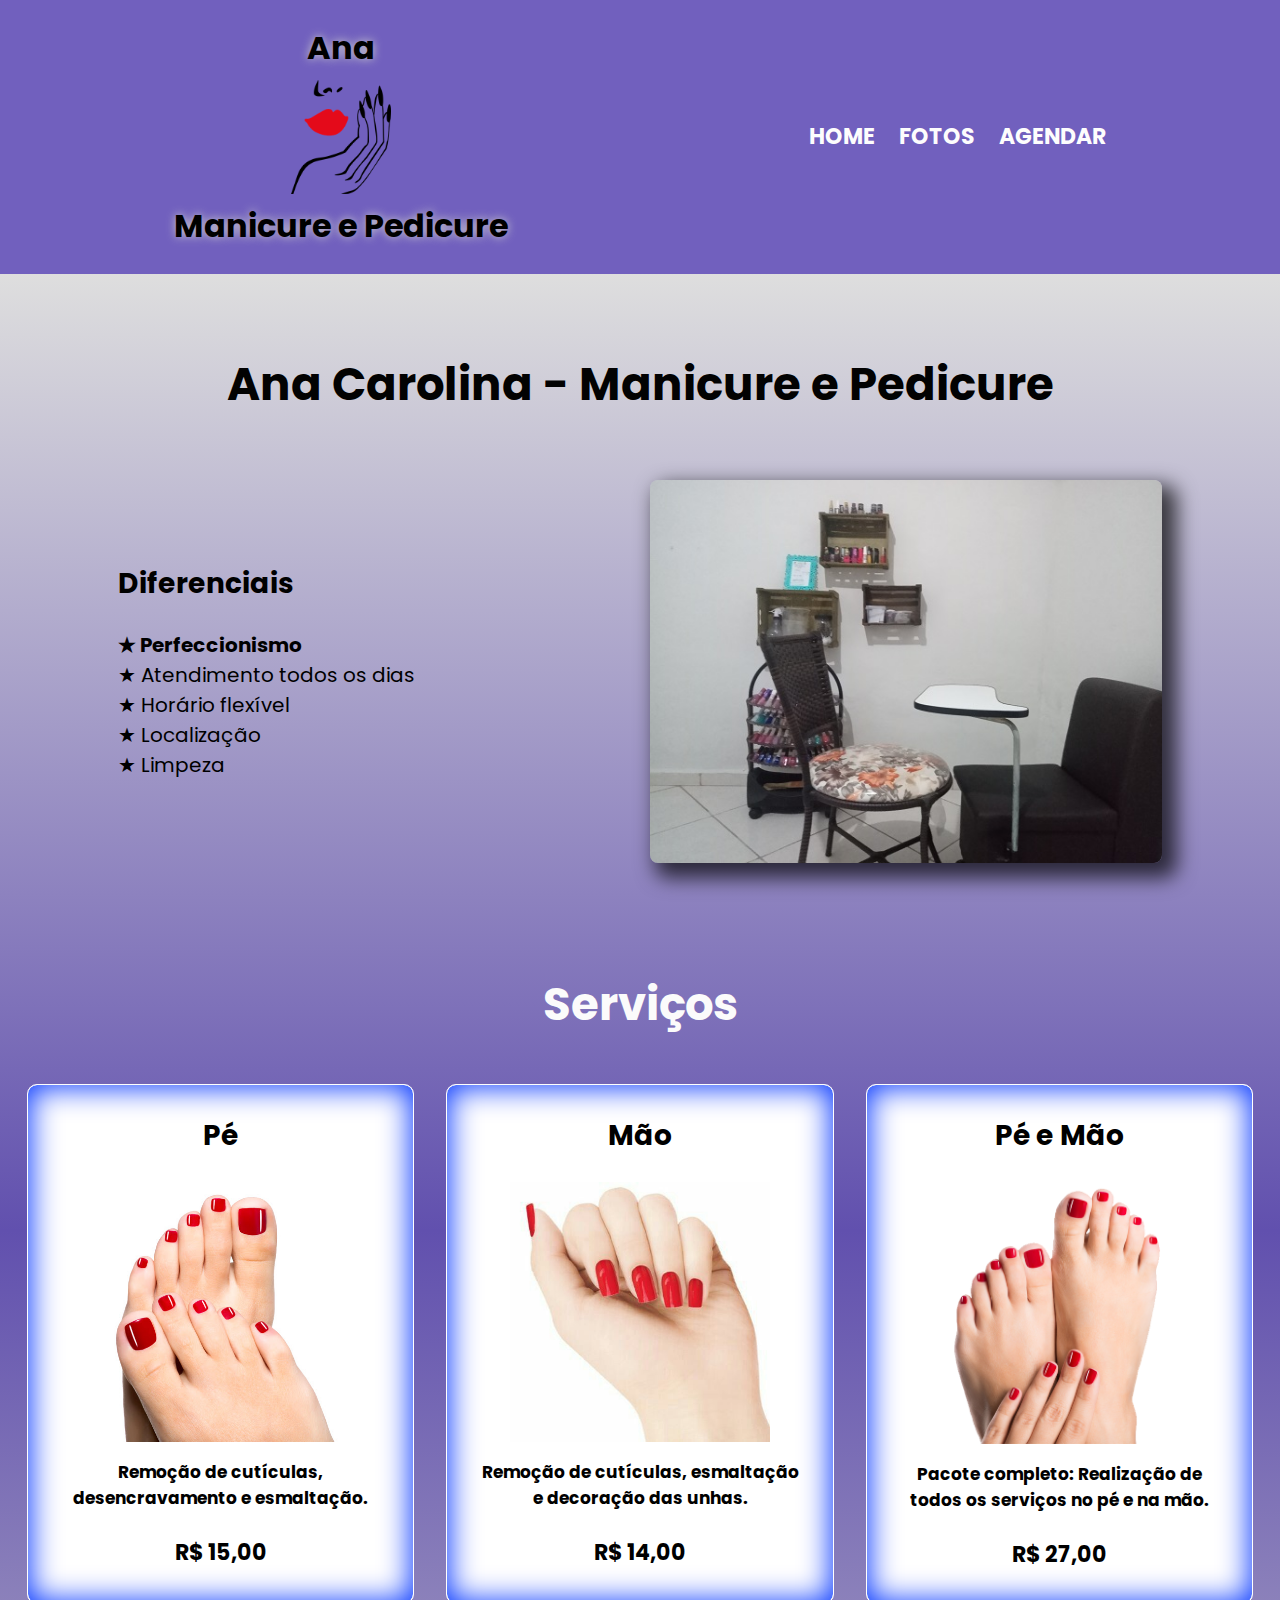
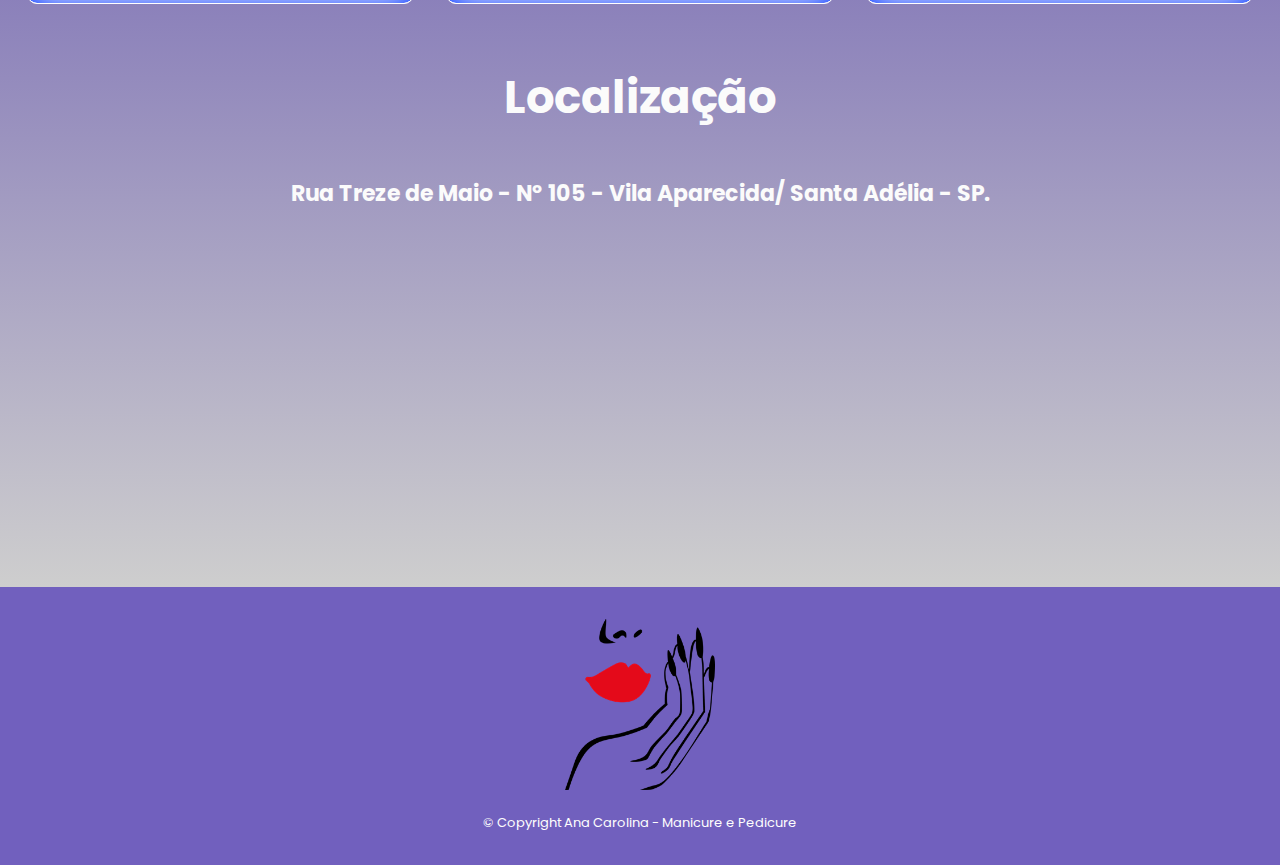
<file: index.html>
<!DOCTYPE html>
<html lang="pt-br">
  <head>
    <meta charset="UTF-8">
    <meta name="viewport" content="width=device-width, initial-scale=1.0">
    <title>Ana - Manicure e Pedicure</title>
    <link rel="stylesheet" href="./assets/css/style.css">
    <link rel="stylesheet" href="./assets/css/principal.css">
  </head>
  <body>
    <header>
      <div class="caixa">
        <h1 class="logo">
          Ana 
          <img src="./assets/images/logo.png" alt="Logotipo da Ana Manicure" class="imagem-logo">
          Manicure e Pedicure
        </h1>
        <nav>
          <ul class="menu">
            <li class="itens-menu"><a href="./index.html">home</a></li>
            <li class="itens-menu"><a href="./assets/pages/fotos.html">fotos</a></li>
            <li class="itens-menu"><a href="./assets/pages/agenda.html">agendar</a></li>
          </ul>
        </nav>
      </div>
    </header>
    <main>
      <section class="conteudo">
        <h1 class="titulo-principal">Ana Carolina - Manicure e Pedicure</h1>
        <div class="diferenciais">
          <div class="bloco">
            <h2 class="titulo-sessao">Diferenciais</h2>
            <ul>
              <li class="diferencial">Perfeccionismo</li>
              <li class="diferencial">Atendimento todos os dias</li>
              <li class="diferencial">Horário flexível</li>
              <li class="diferencial">Localização</li>
              <li class="diferencial">Limpeza</li>
            </ul>
          </div>
          <img src="./assets/images/local.jpg" alt="Local de trabalho" class="local-trabalho">
        </div>
      </section>
      <section class="servicos">
        <h2 class="titulo-secundario">Serviços</h2>
        <ul>
          <li>
            <h3 class="titulo-sessao">Pé</h3>
            <img src="./assets/images/unhape.jpg" alt="Unha de um pé feminino após o serviço de pedicure" class="servico-foto">
            <h4 class="servico-descricao">Remoção de cutículas, desencravamento e esmaltação.</h4>
            <h5 class="servico-preco">R$ 15,00</h5>
          </li>
          <li>
            <h3 class="titulo-sessao">Mão</h3>
            <img src="./assets/images/unhamao.jpg" alt="Unha de uma mão feminina após o serviço de manicure" class="servico-foto">
            <h4 class="servico-descricao">Remoção de cutículas, esmaltação e decoração das unhas.</h4>
            <h5 class="servico-preco">R$ 14,00</h5>
          </li>
          <li>
            <h3 class="titulo-sessao">Pé e Mão</h3>
            <img src="./assets/images/unhapemao.png" alt="Unha de um pé e uma mão femininos, após os serviços de manicure e pedicure" class="servico-foto">
            <h4 class="servico-descricao">Pacote completo: Realização de todos os serviços no pé e na mão.</h4>
            <h5 class="servico-preco">R$ 27,00</h5>
          </li>
      </ul>
    </section>
    <section class="localizacao">
      <h2 class="titulo-secundario">Localização</h2>
      <h3 class="endereco">Rua Treze de Maio - Nº 105 - Vila Aparecida/ Santa Adélia - SP.</h3>
      <iframe src="https://www.google.com/maps/embed?pb=!1m16!1m12!1m3!1d1240.9993276613568!2d-48.80737964013568!3d-21.239932671564542!2m3!1f0!2f0!3f0!3m2!1i1024!2i768!4f13.1!2m1!1sana%20carolina!5e0!3m2!1spt-BR!2sbr!4v1622653030990!5m2!1spt-BR!2sbr" width="100%" height="300" style="border:0;" allowfullscreen="" loading="lazy"></iframe>
    </section>
    </main>
    <footer>
      <img src="./assets/images/logo.png" alt="Logotipo da Ana Manicure" class="imagem-logo">
      <p class="copyright"> &copy; Copyright Ana Carolina - Manicure e Pedicure</p>
    </footer>
  </body>
</html>
</file>
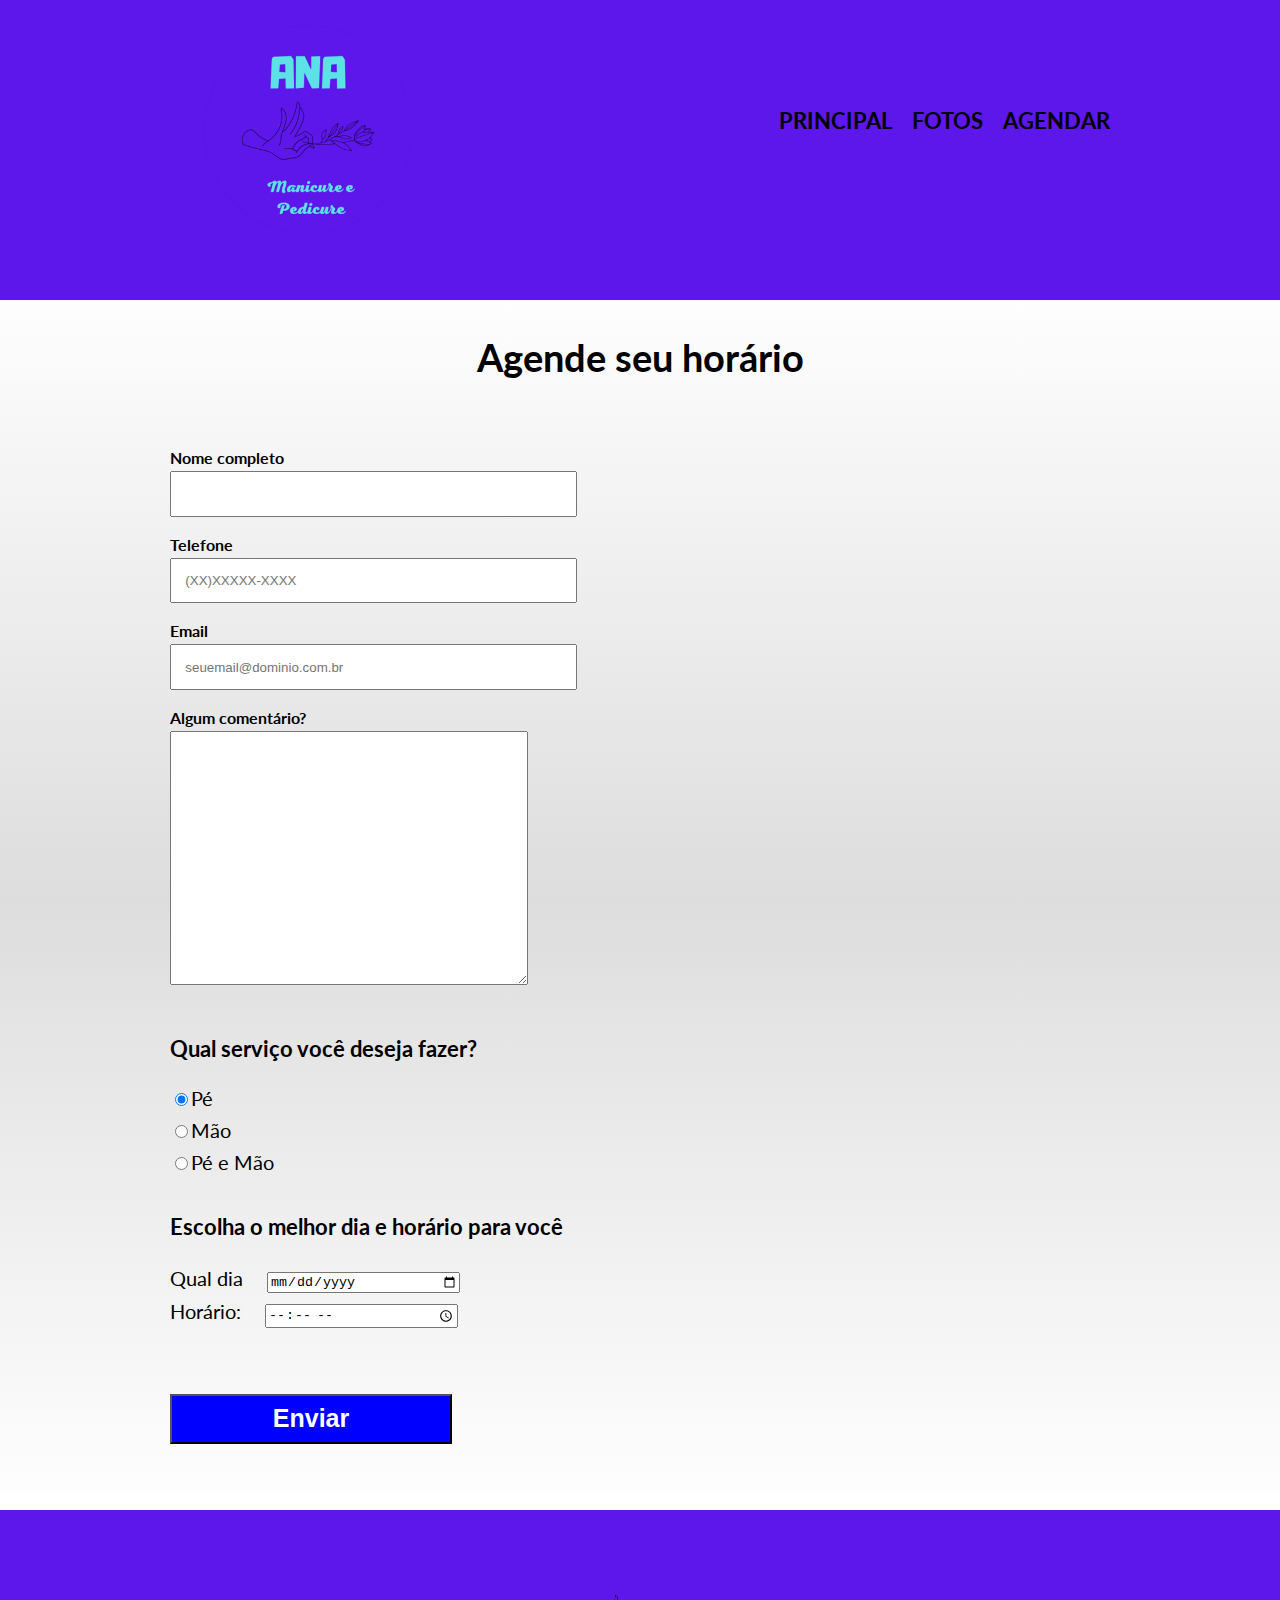
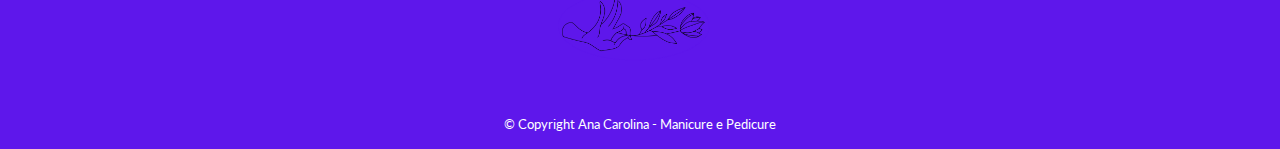
<file: agenda.html>
<!DOCTYPE html>
<html lang="pt-br">
<head>
  <meta charset="UTF-8">
  <meta name="viewport" content="width=device-width">
  <title>Agendar - Ana Carolina</title>
  <link rel="stylesheet" href="reset.css">
  <link rel="stylesheet" href="style.css">
  <link rel="stylesheet" href="agenda.css">
  <link rel="preconnect" href="https://fonts.gstatic.com">
  <link href="https://fonts.googleapis.com/css2?family=Lato:wght@300&display=swap" rel="stylesheet">
</head>
<body>
  <header>
    <div class="caixa">
      <h1 class="logo">
        <img src="logo.png" alt="Logo Ana Manicure Pedicure" class="logotipo">
      </h1>
      <nav>
        <ul>
          <li class="itens-menu"><a href="principal.html">principal</a></li>
          <li class="itens-menu"><a href="fotos.html">fotos</a></li>
          <li class="itens-menu"><a href="agenda.html">agendar</a></li>
        </ul>
      </nav>
    </div>
  </header>
  <main>
    <h1 class="titulo">Agende seu horário</h1>
    <form>
      <fieldset class="informacoes-basicas">
        <label for="nomecompleto">Nome completo</label>
        <input type="text" id="nomecompleto" required>

        <label for="telefone">Telefone</label>
        <input type="tel" id="telefone" required placeholder="(XX)XXXXX-XXXX">

        <label for="email">Email</label>
        <input type="email" id="email" required placeholder="seuemail@dominio.com.br">

        <label for="comentario">Algum comentário?</label>
        <textarea class="comentario" name="comentario" id="comentario" cols="50" rows="15"></textarea>
      </fieldset>

      <fieldset class="opcoes">
        <legend>Qual serviço você deseja fazer?</legend>

        <label><input type="radio" name="opcao-servico" value="pe" checked>Pé</label>
        
        <label><input type="radio" name="opcao-servico" value="mao">Mão</label>

        <label><input type="radio" name="opcao-servico" value="pemao">Pé e Mão</label>
        
      </fieldset>

      <fieldset class="horario">
        <legend>Escolha o melhor dia e horário para você</legend>

        <div class="hora"></div>
        <label>Qual dia</label>
        <input type="date" value="data" required>

        <div class="hora"></div>
        <label>Horário:</label>
        <input type="time" value="time" required>

      </fieldset>

      <div class="botao">
      <input type="submit" value="Enviar" class="enviar">
    </div>
    </form>
  </main>
  
  <footer>
    <img src="logo-rodape.png" alt="Logo Ana Manicure Pedicure" class="logo-rodape">
    <p class="copyright"> &copy; Copyright Ana Carolina - Manicure e Pedicure</p>
  </footer>
</body>
</html>
</file>
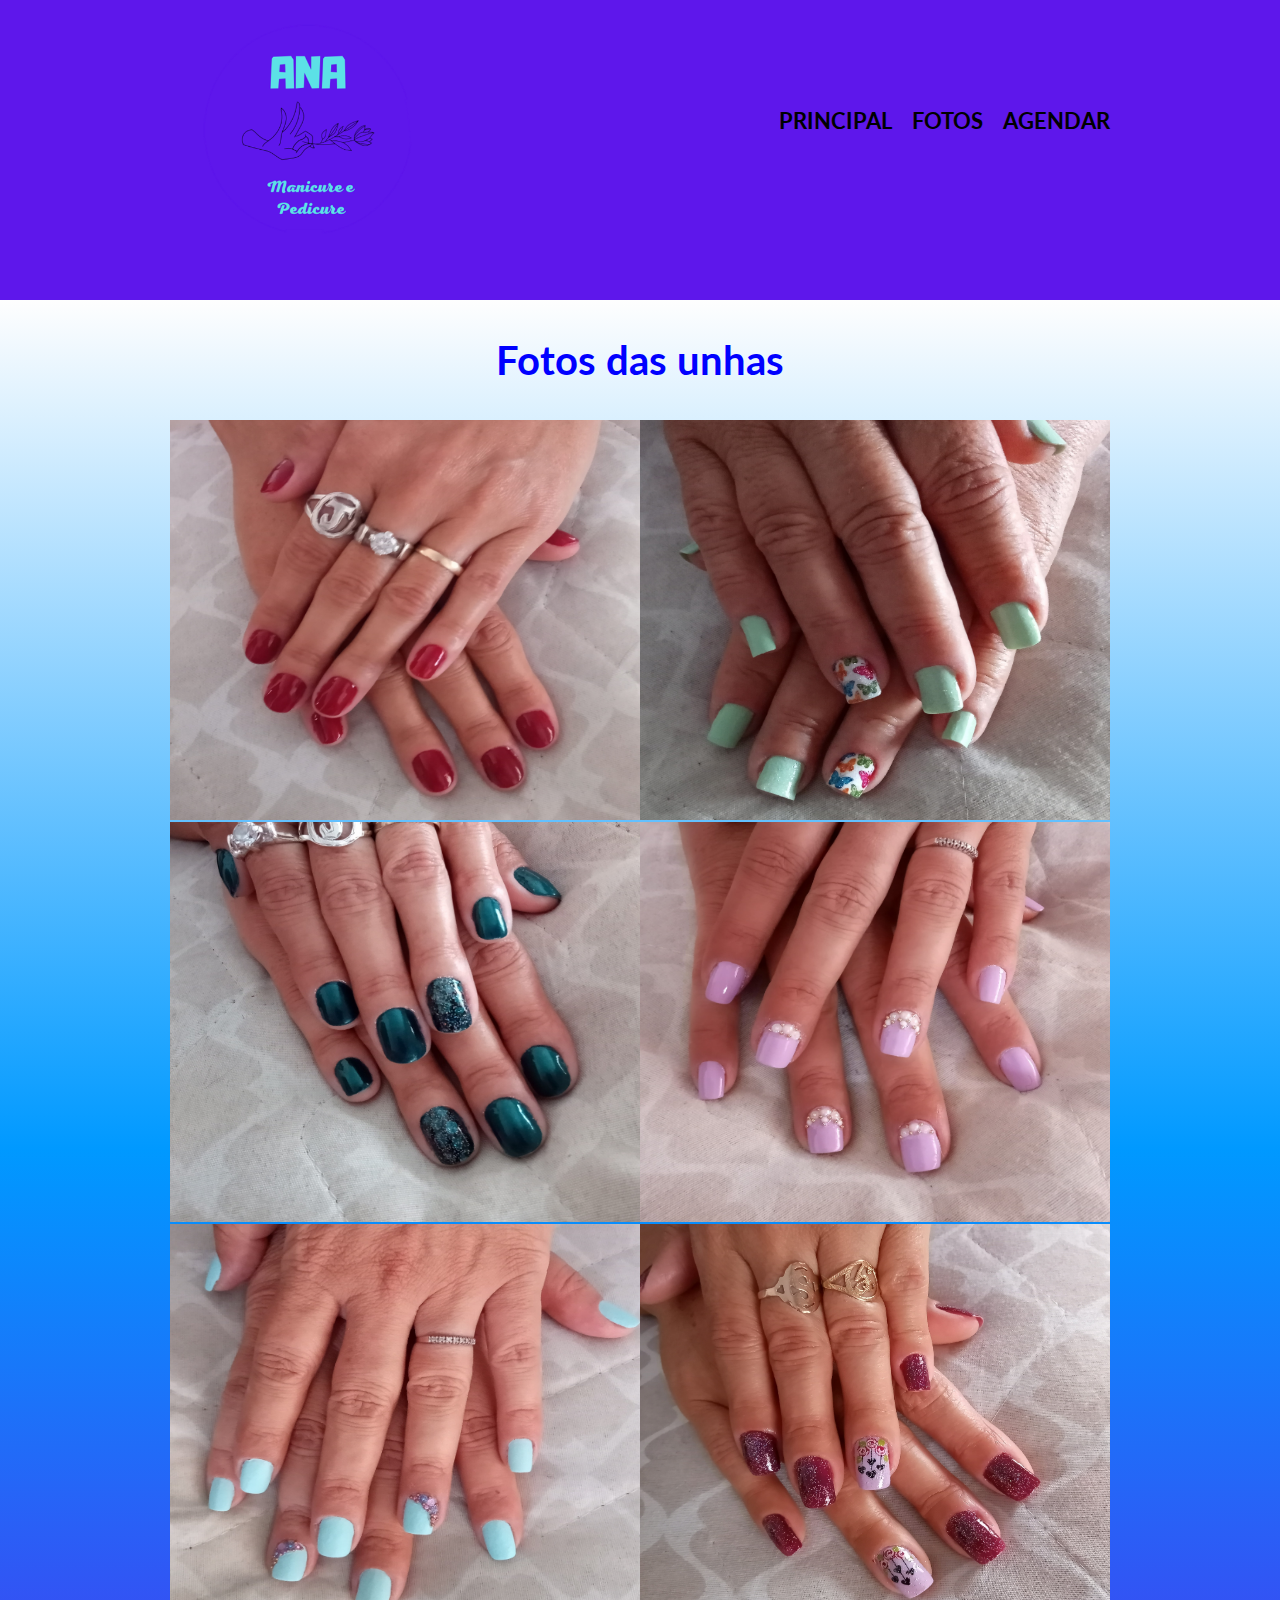
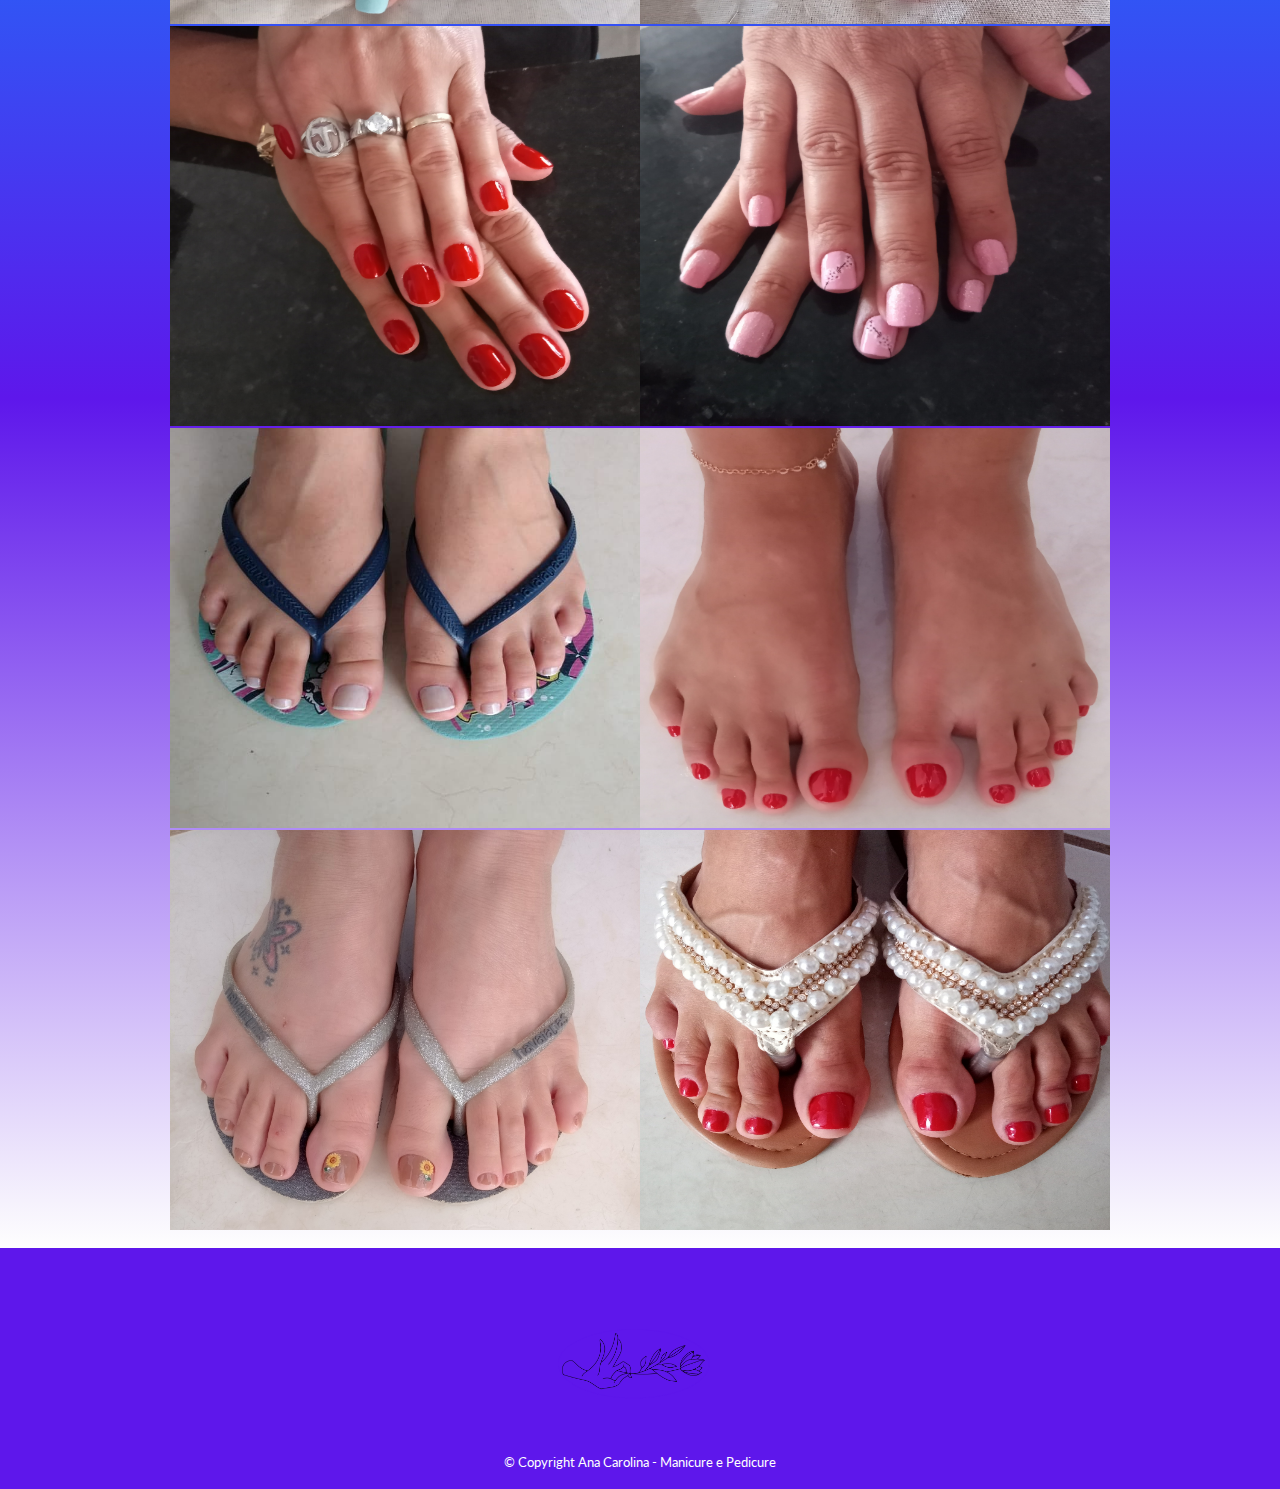
<file: fotos.html>
<!DOCTYPE html>
<html lang="pt-br">
<head>
  <meta charset="UTF-8">
  <meta name="viewport" content="width=device-width">
  <title>Fotos - Ana Carolina</title>
  <link rel="stylesheet" href="reset.css">
  <link rel="stylesheet" href="style.css">
  <link rel="stylesheet" href="fotos.css">
  <link rel="preconnect" href="https://fonts.gstatic.com">
  <link href="https://fonts.googleapis.com/css2?family=Lato:wght@300&display=swap" rel="stylesheet">
</head>
<body>
  <header>
    <div class="caixa">
      <h1 class="logo">
        <img src="logo.png" alt="Logo Ana Manicure Pedicure" class="logotipo">
      </h1>
      <nav>
        <ul>
          <li class="itens-menu"><a href="principal.html">principal</a></li>
          <li class="itens-menu"><a href="fotos.html">fotos</a></li>
          <li class="itens-menu"><a href="agenda.html">agendar</a></li>
        </ul>
      </nav>
    </div>
  </header>
  <main>
    <div class="unhasmao">
      <h1 class="titulo-fotos">Fotos das unhas</h1>
      <ul>
        <li><img src="mao1.jpg" alt="Foto unha"></li><li><img src="mao2.jpg" alt="Foto unha"></li><li><img src="mao3.jpg" alt="Foto unha"></li><li><img src="mao4.jpg" alt="Foto unha"></li><li><img src="mao5.jpg" alt="Foto unha"></li><li><img src="mao6.jpg" alt="Foto unha"></li><li><img src="mao7.jpg" alt="Foto unha"></li><li><img src="mao8.jpg" alt="Foto unha"></li><li><img src="pe1.jpg" alt="Foto unha"></li><li><img src="pe2.jpg" alt="Foto unha"></li><li><img src="pe3.jpg" alt="Foto unha"></li><li><img src="pe4.jpg" alt="Foto unha"></li></ul></div>

  </main>
  <footer>
    <img src="logo-rodape.png" alt="Logo Ana Manicure Pedicure" class="logo-rodape">
    <p class="copyright"> &copy; Copyright Ana Carolina - Manicure e Pedicure</p>
  </footer>
</body>
</html>
</file>
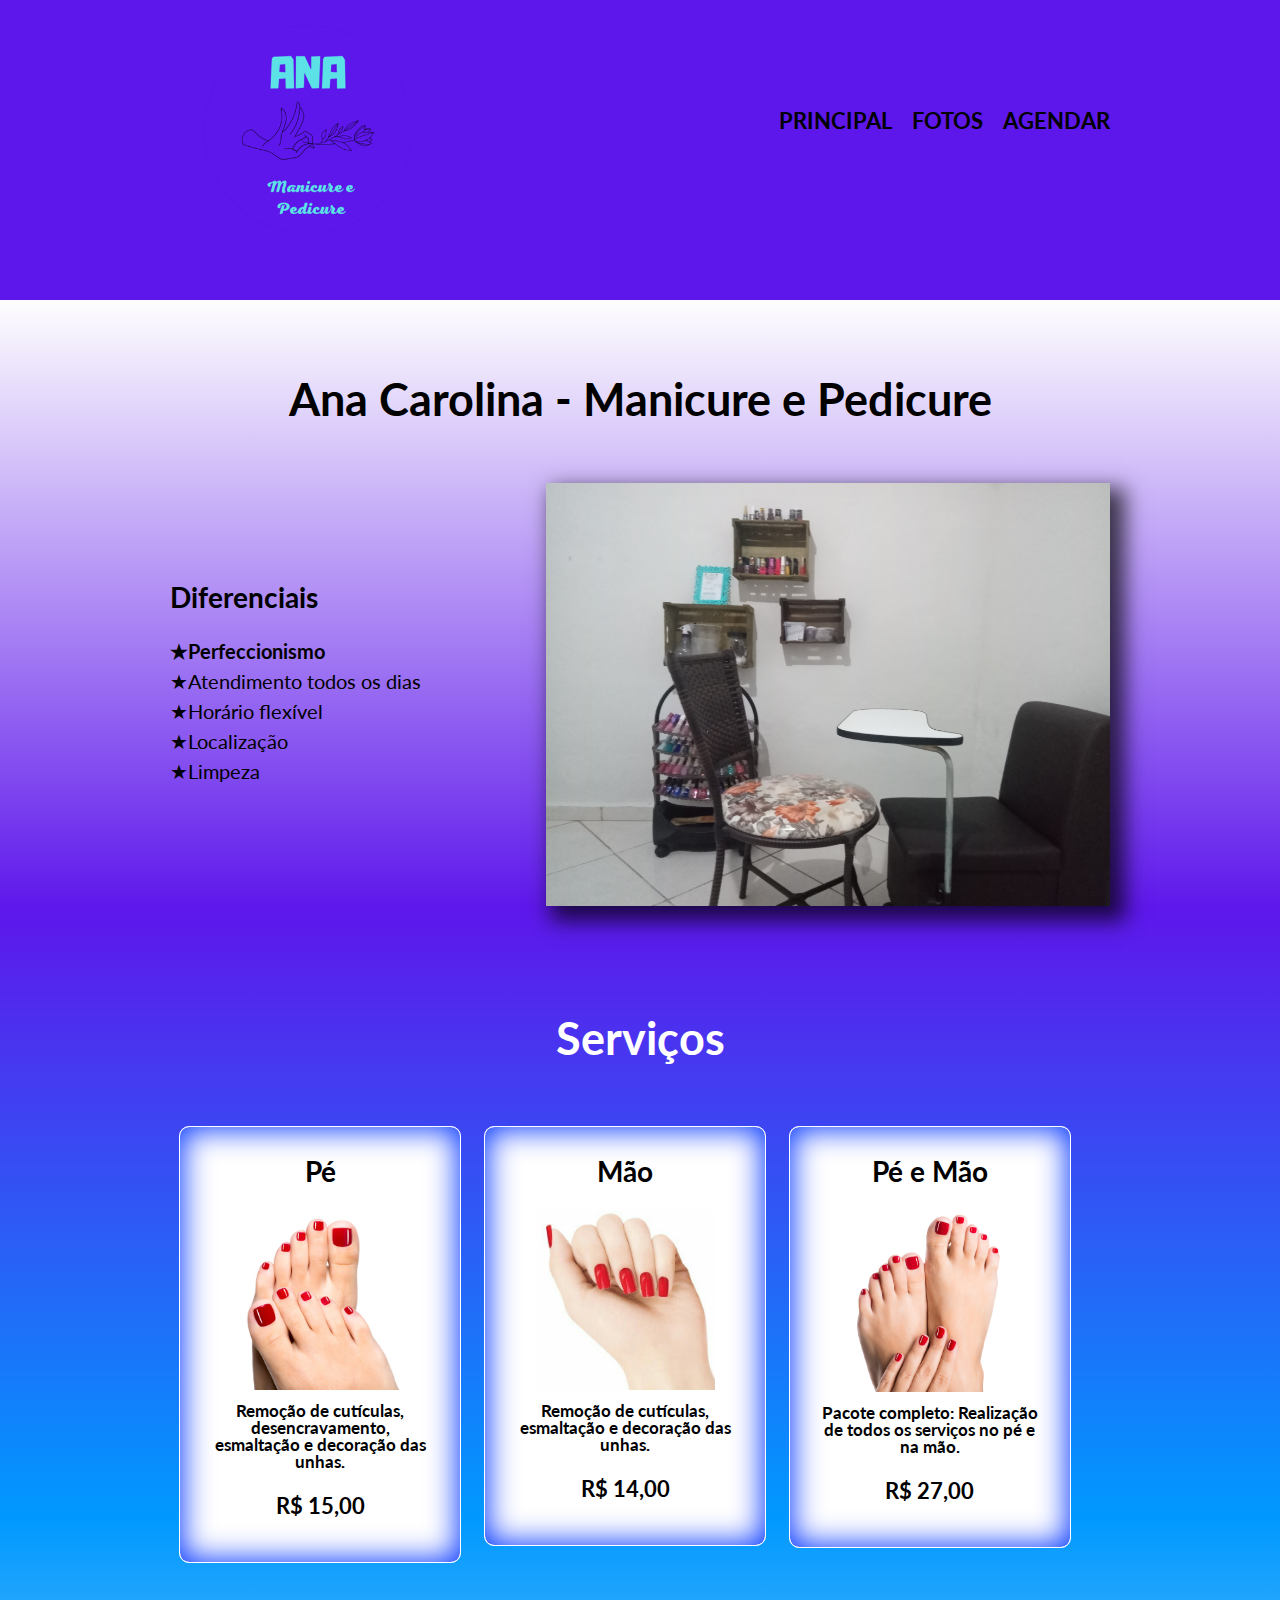
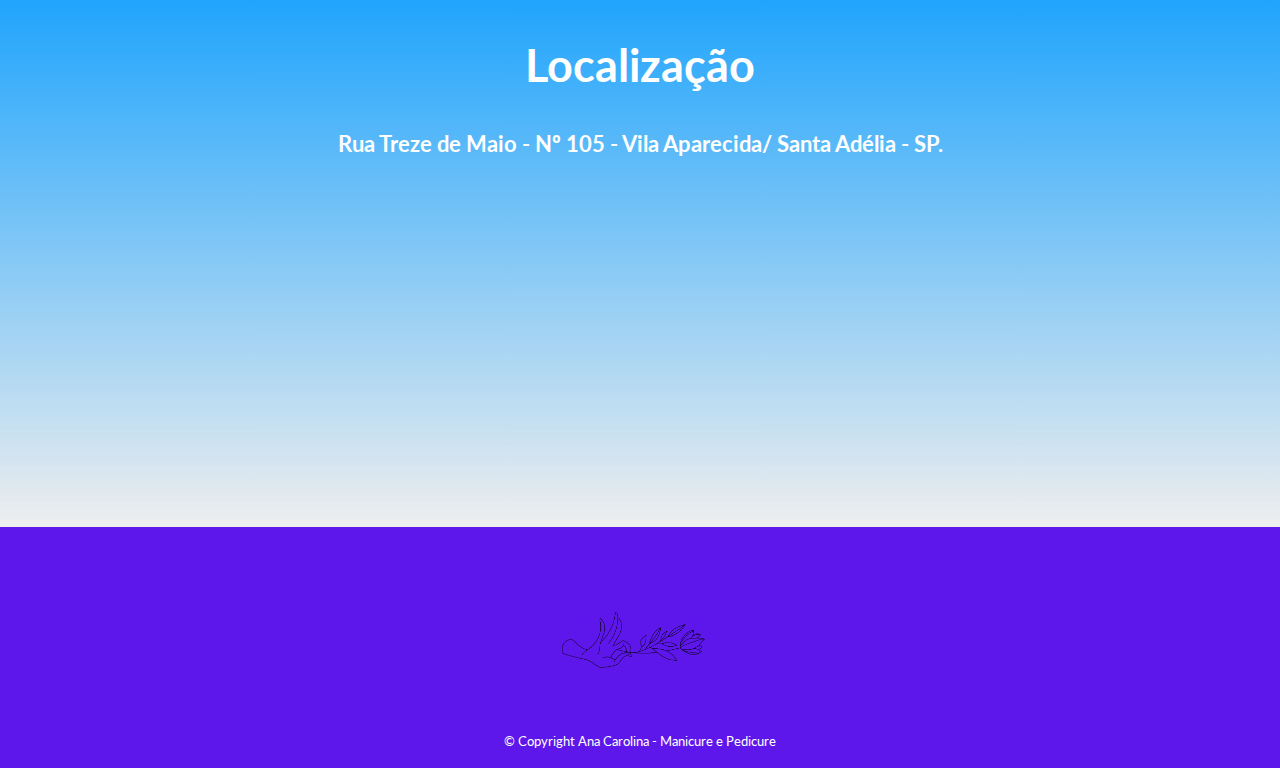
<file: principal.html>
<!DOCTYPE html>
<html lang="pt-br">
  <head>
    <meta charset="UTF-8">
    <meta name="viewport" content="width=device-width">
    <title>Ana - Manicure e Pedicure</title>
    <link rel="stylesheet" href="reset.css">
    <link rel="stylesheet" href="style.css">
    <link rel="stylesheet" href="principal.css">
    <link rel="preconnect" href="https://fonts.gstatic.com">
    <link href="https://fonts.googleapis.com/css2?family=Lato:wght@300&display=swap" rel="stylesheet">
  </head>
  <body>
    <header>
      <div class="caixa">
        <h1 class="logo">
          <img src="logo.png" alt="Logo Ana Manicure Pedicure" class="logotipo">
        </h1>
        <nav>
          <ul>
            <li class="itens-menu"><a href="principal.html">principal</a></li>
            <li class="itens-menu"><a href="fotos.html">fotos</a></li>
            <li class="itens-menu"><a href="agenda.html">agendar</a></li>
          </ul>
        </nav>
      </div>
    </header>
    <main>
      <section class="conteudo">
        <h1 class="titulo-principal">Ana Carolina - Manicure e Pedicure</h1>
        <div class="diferenciais">
          <div class="bloco">
            <h2 class="titulo-sessao">Diferenciais</h2>
            <ul>
              <li class="diferencial">Perfeccionismo</li>
              <li class="diferencial">Atendimento todos os dias</li>
              <li class="diferencial">Horário flexível</li>
              <li class="diferencial">Localização</li>
              <li class="diferencial">Limpeza</li>
            </ul>
          </div><img src="local.jpg" alt="Local de trabalho" class="local-trabalho">
        </div>
      </section>
      
      <section class="servicos">
        <h1 class="titulo-secundario">Serviços</h1>
        <ul>
          <li>
            <h2 class="titulo-sessao">Pé</h2>
            <img src="unhape.jpg" alt="Foto de um pé feminina" class="servico-foto">
            <p class="servico-descricao">Remoção de cutículas, desencravamento, esmaltação e decoração das unhas.</p>
            <p class="servico-preco">R$ 15,00</p>
          </li>

          <li>
            <h2 class="titulo-sessao">Mão</h2>
            <img src="unhamao.jpg" alt="Foto de uma mão feminina" class="servico-foto">
            <p class="servico-descricao">Remoção de cutículas, esmaltação e decoração das unhas.</p>
            <p class="servico-preco">R$ 14,00</p>
          </li>

          <li>
            <h2 class="titulo-sessao">Pé e Mão</h2>
            <img src="unhapemao.png" alt="Foto de uma mão e um pé feminino" class="servico-foto">
            <p class="servico-descricao">Pacote completo: Realização de todos os serviços no pé e na mão.</p>
            <p class="servico-preco">R$ 27,00</p>
          </li>
      </ul>
    </section>

    <section class="localizacao">
      <h1 class="titulo-secundario">Localização</h1>
      <p class="endereco">Rua Treze de Maio - Nº 105 - Vila Aparecida/ Santa Adélia - SP.</p>
      <iframe src="https://www.google.com/maps/embed?pb=!1m16!1m12!1m3!1d1240.9993276613568!2d-48.80737964013568!3d-21.239932671564542!2m3!1f0!2f0!3f0!3m2!1i1024!2i768!4f13.1!2m1!1sana%20carolina!5e0!3m2!1spt-BR!2sbr!4v1622653030990!5m2!1spt-BR!2sbr" width="100%" height="300" style="border:0;" allowfullscreen="" loading="lazy"></iframe>
    </section>

    </main>
    <footer>
      <img src="logo-rodape.png" alt="Logo Ana Manicure Pedicure" class="logo-rodape">
      <p class="copyright"> &copy; Copyright Ana Carolina - Manicure e Pedicure</p>
    </footer>

  </body>
</html>
</file>
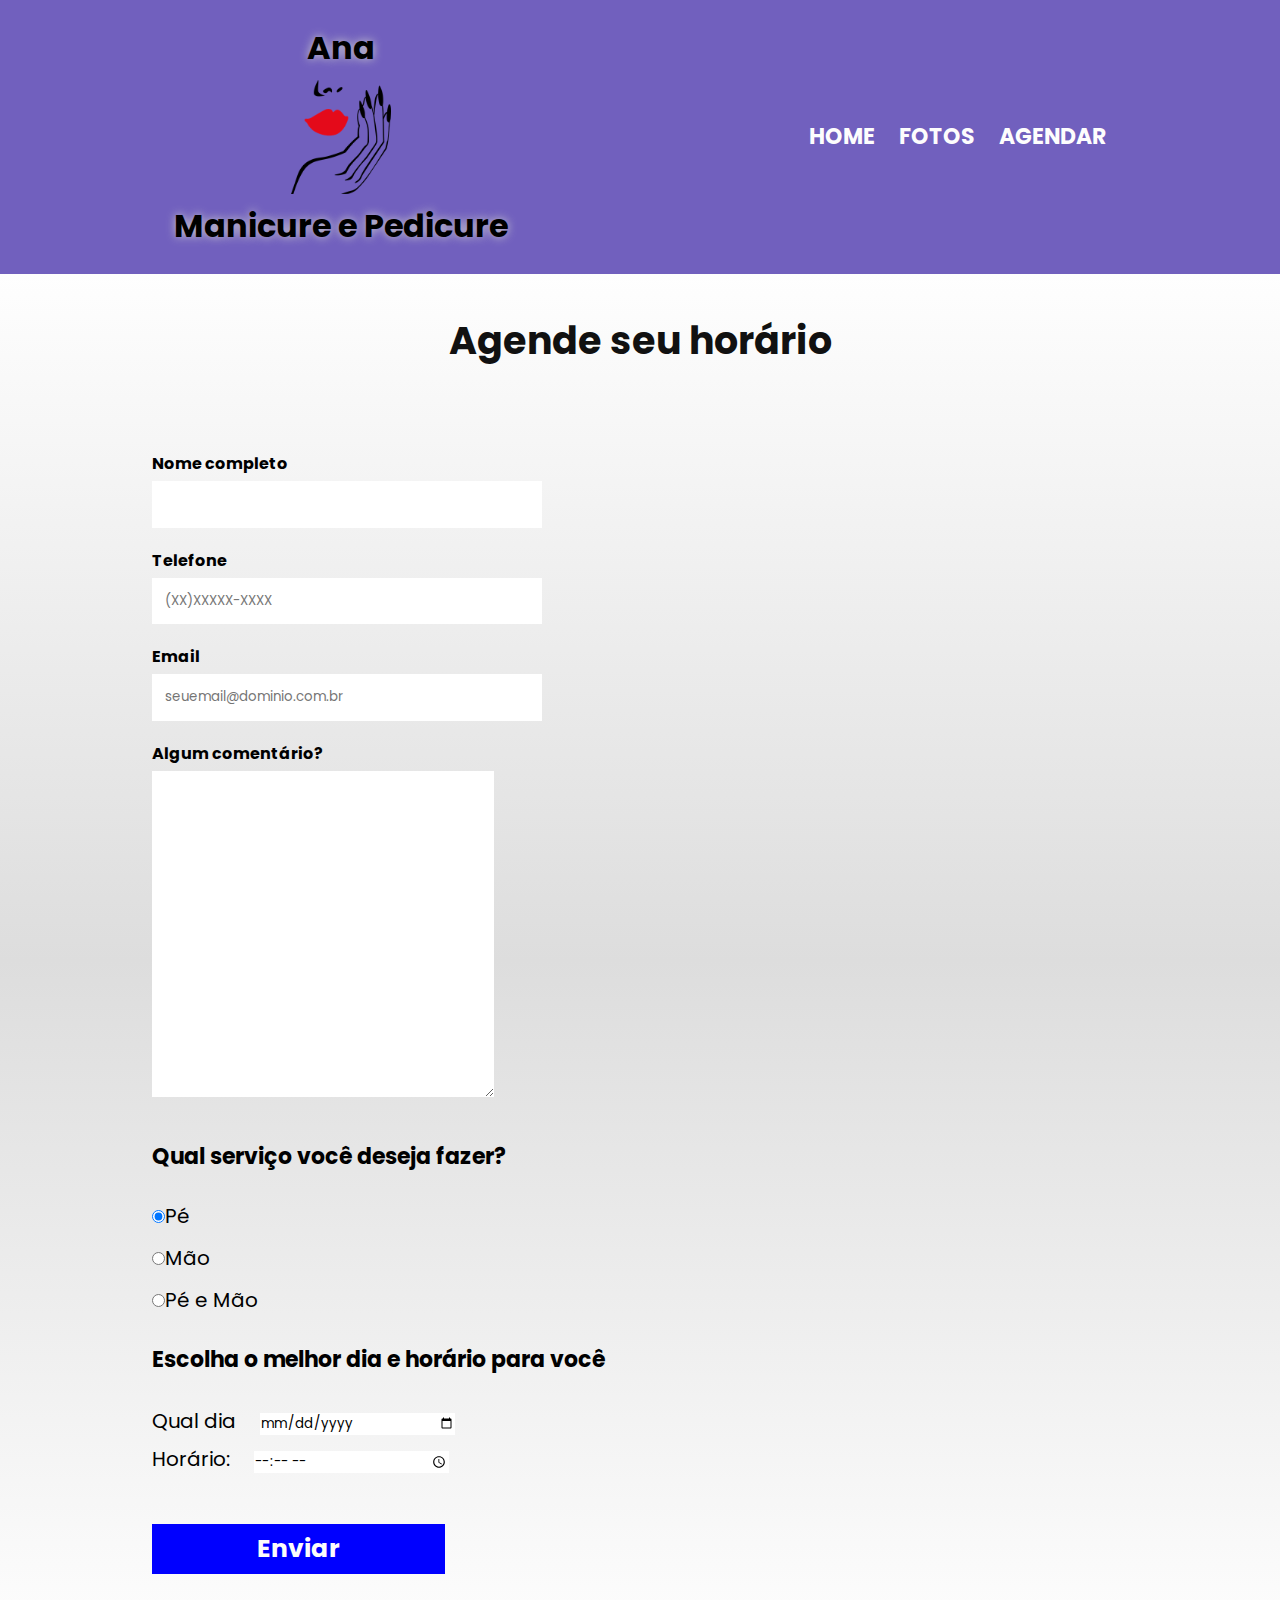
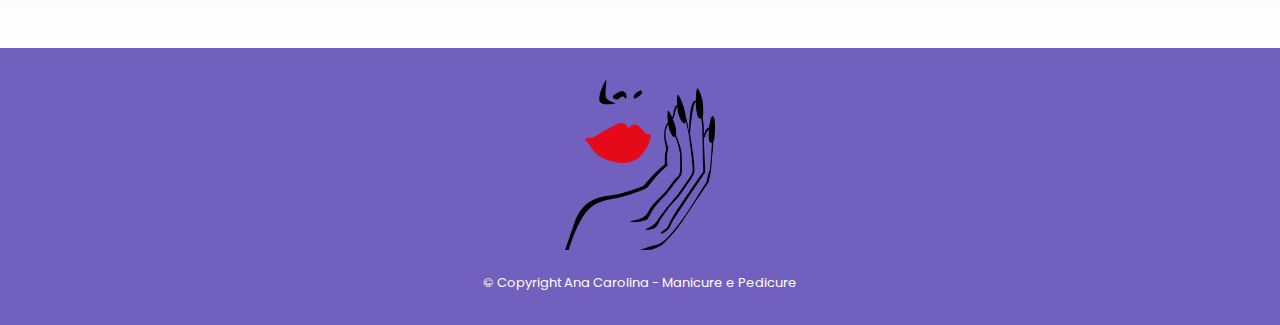
<file: assets/pages/agenda.html>
<!DOCTYPE html>
<html lang="pt-br">
<head>
  <meta charset="UTF-8">
  <meta name="viewport" content="width=device-width, initial-scale=1.0">
  <title>Agendar - Ana Carolina</title>
  <link rel="stylesheet" href="../css/style.css">
  <link rel="stylesheet" href="../css/agenda.css">
</head>
<body>
  <header>
    <div class="caixa">
      <h1 class="logo">
        Ana
        <img src="../images/logo.png" alt="Logotipo Ana Manicure Pedicure" class="imagem-logo">
        Manicure e Pedicure
      </h1>
      <nav>
        <ul class="menu">
          <li class="itens-menu"><a href="../../index.html">home</a></li>
          <li class="itens-menu"><a href="./fotos.html">fotos</a></li>
          <li class="itens-menu"><a href="./agenda.html">agendar</a></li>
        </ul>
      </nav>
    </div>
  </header>
  <main>
    <h1 class="titulo">Agende seu horário</h1>
    <form>
      <fieldset class="informacoes-basicas">
        <label for="nomecompleto">Nome completo</label>
        <input type="text" id="nomecompleto" required>

        <label for="telefone">Telefone</label>
        <input type="tel" id="telefone" required placeholder="(XX)XXXXX-XXXX">

        <label for="email">Email</label>
        <input type="email" id="email" required placeholder="seuemail@dominio.com.br">

        <label for="comentario">Algum comentário?</label>
        <textarea class="comentario" name="comentario" id="comentario" cols="50" rows="15"></textarea>
      </fieldset>
      <fieldset class="opcoes">
        <legend>Qual serviço você deseja fazer?</legend>

        <label><input type="radio" name="opcao-servico" value="pe" checked>Pé</label>
        
        <label><input type="radio" name="opcao-servico" value="mao">Mão</label>

        <label><input type="radio" name="opcao-servico" value="pemao">Pé e Mão</label>

      </fieldset>
      <fieldset class="horario">
        <legend>Escolha o melhor dia e horário para você</legend>
        <div class="hora"></div>
        <label>Qual dia</label>
        <input type="date" value="data" required>
        <div class="hora"></div>
        <label>Horário:</label>
        <input type="time" value="time" required>
      </fieldset>
      <div class="botao">
      <input type="submit" value="Enviar" class="enviar">
    </div>
    </form>
  </main>
  <footer>
    <img src="../images/logo.png" alt="Logotipo Ana Manicure Pedicure" class="imagem-logo">
    <p class="copyright"> &copy; Copyright Ana Carolina - Manicure e Pedicure</p>
  </footer>
</body>
</html>
</file>
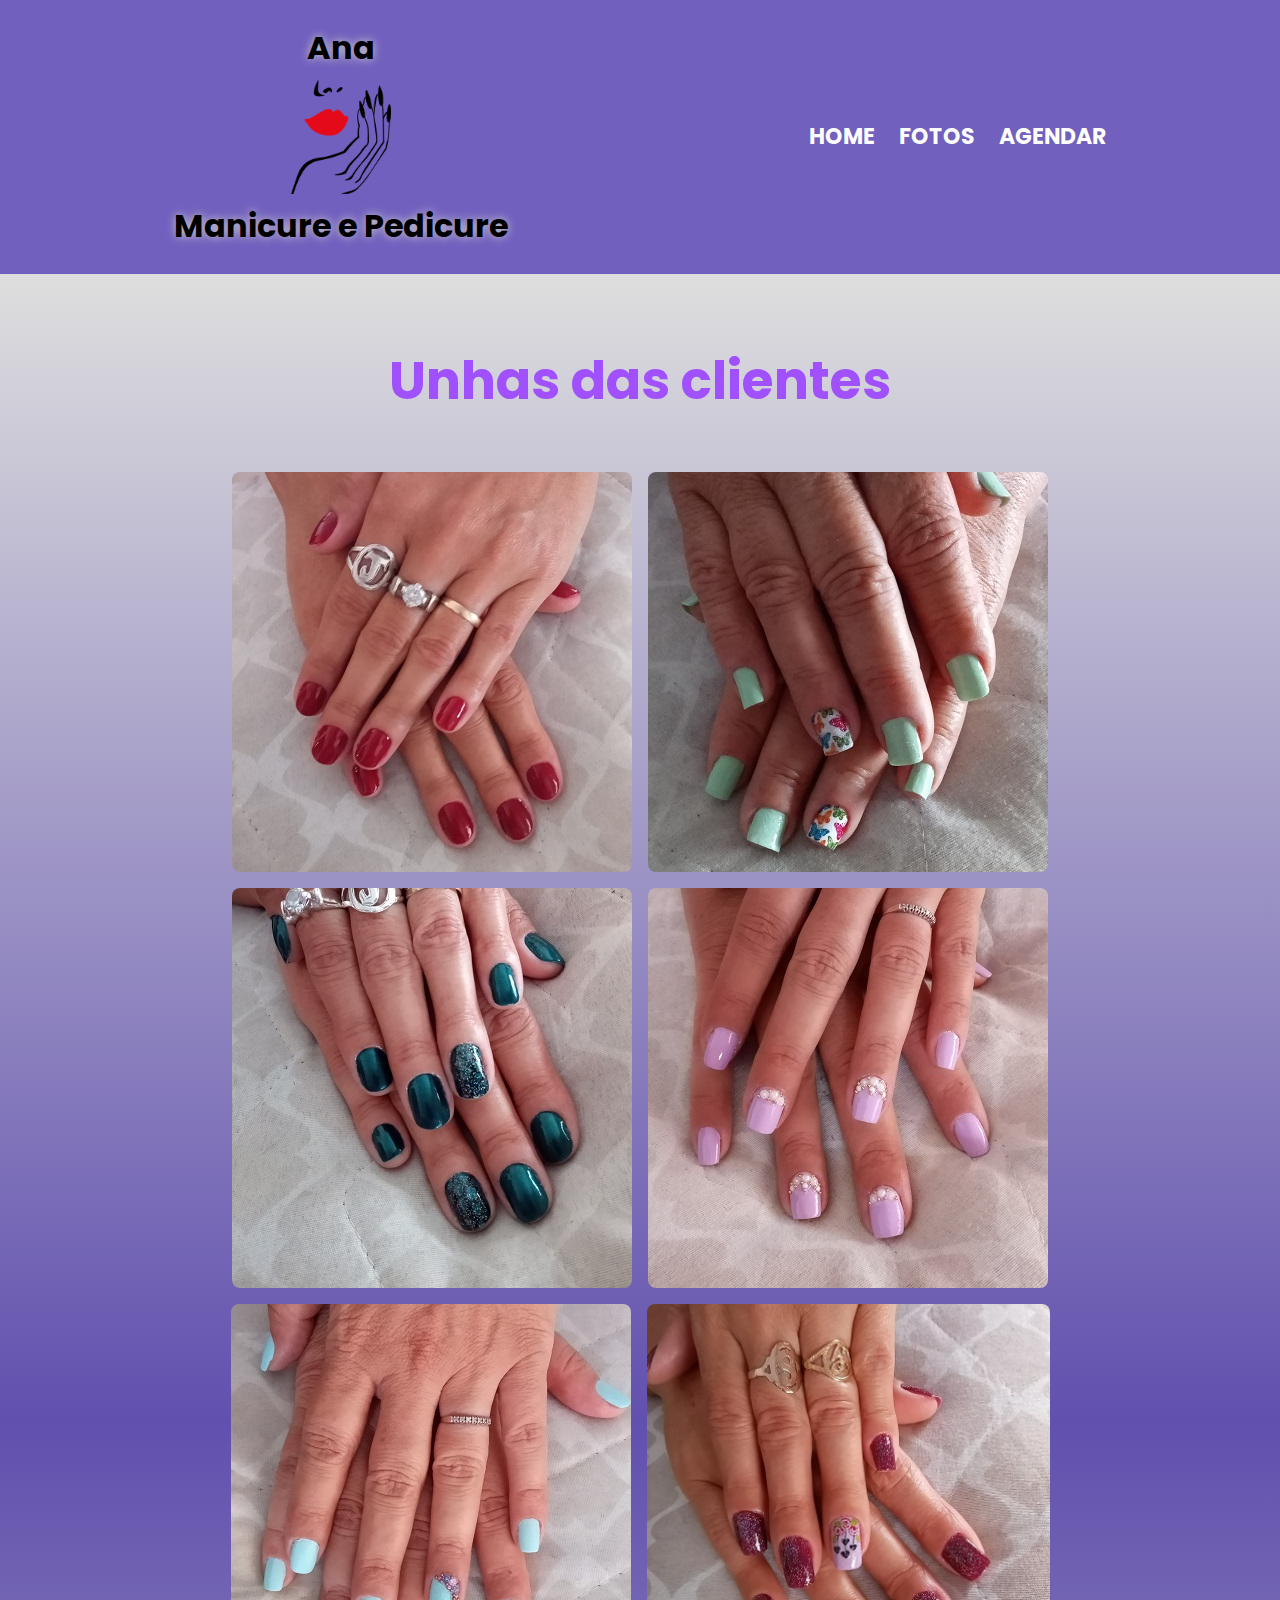
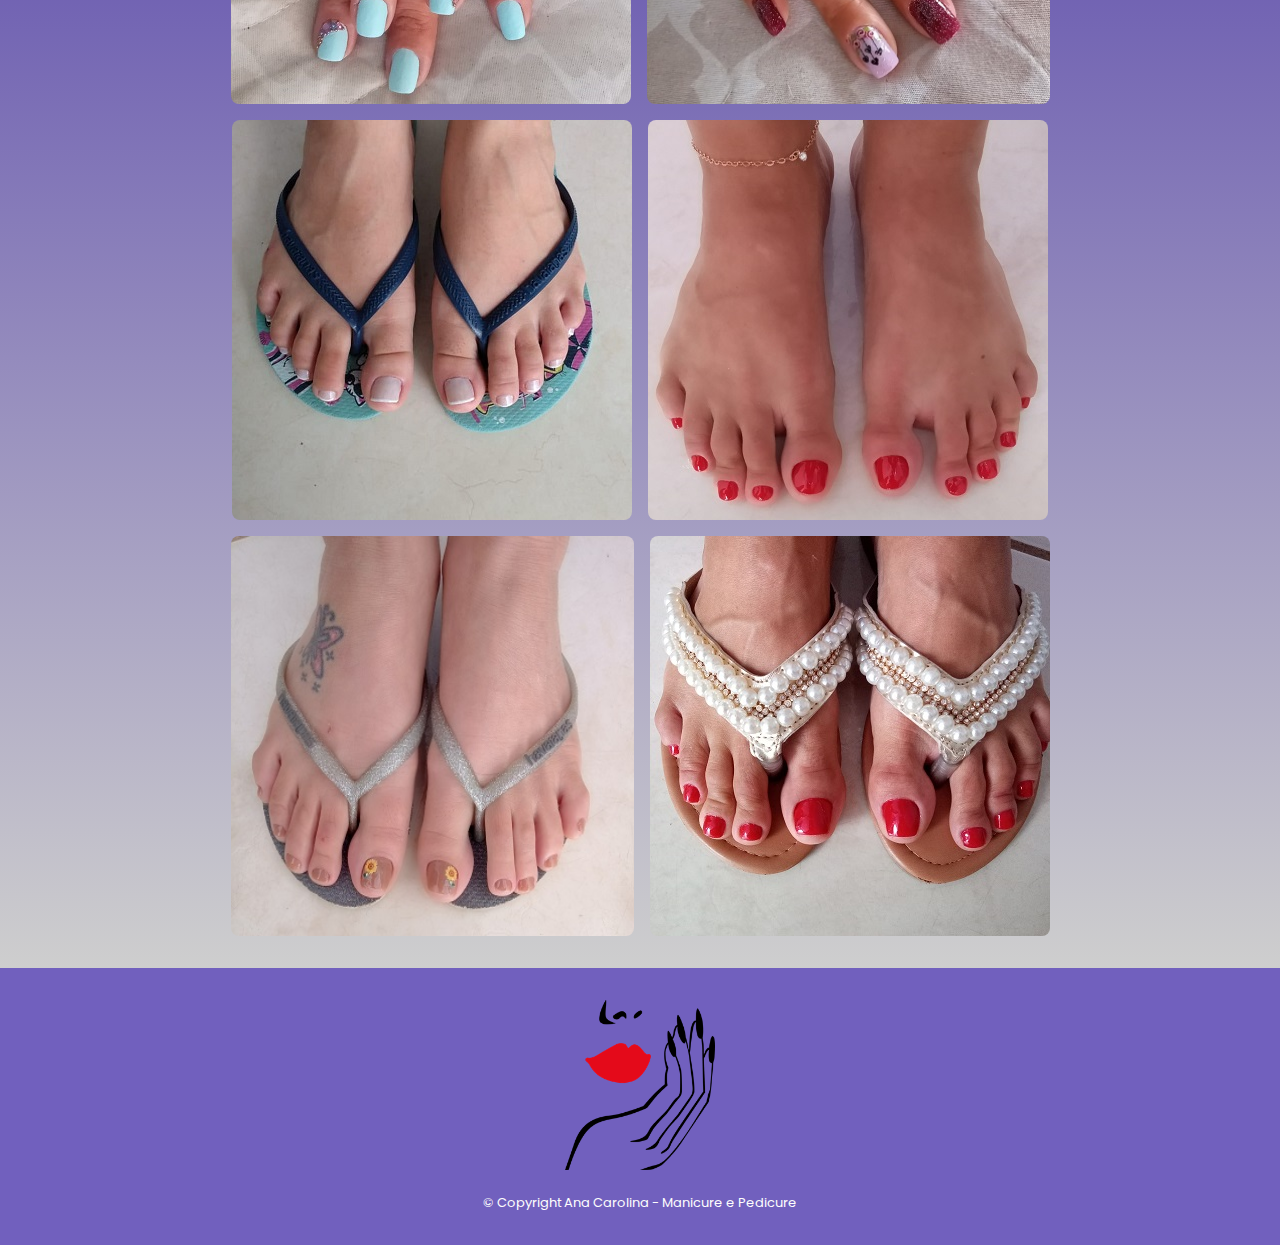
<file: assets/pages/fotos.html>
<!DOCTYPE html>
<html lang="pt-br">
<head>
  <meta charset="UTF-8">
  <meta name="viewport" content="width=device-width, initial-scale=1.0">
  <title>Fotos - Ana Carolina</title>
  <link rel="stylesheet" href="../css/style.css">
  <link rel="stylesheet" href="../css/fotos.css">
</head>
<body>
  <header>
    <div class="caixa">
      <h1 class="logo">
        Ana
        <img src="../images/logo.png" alt="Logotipo Ana Manicure Pedicure" class="imagem-logo">
        Manicure e Pedicure
      </h1>
      <nav>
        <ul class="menu">
          <li class="itens-menu"><a href="../../index.html">home</a></li>
          <li class="itens-menu"><a href="./fotos.html">fotos</a></li>
          <li class="itens-menu"><a href="./agenda.html">agendar</a></li>
        </ul>
      </nav>
    </div>
  </header>
  <main>
    <div class="unhasmao">
      <h1 class="titulo-fotos">Unhas das clientes</h1>
      <ul>
        <li><img src="../images/mao1.jpg" alt="Unha da mão de uma mulher após o serviço de manicure"></li>
        <li><img src="../images/mao2.jpg" alt="Unha da mão de uma mulher após o serviço de manicure"></li>
        <li><img src="../images/mao3.jpg" alt="Unha da mão de uma mulher após o serviço de manicure"></li>
        <li><img src="../images/mao4.jpg" alt="Unha da mão de uma mulher após o serviço de manicure"></li>
        <li><img src="../images/mao5.jpg" alt="Unha da mão de uma mulher após o serviço de manicure"></li>
        <li><img src="../images/mao6.jpg" alt="Unha da mão de uma mulher após o serviço de manicure"></li>
        <li><img src="../images/pe1.jpg" alt="Unha do pé de uma mulher após o serviço de manicure"></li>
        <li><img src="../images/pe2.jpg" alt="Unha do pé de uma mulher após o serviço de manicure"></li>
        <li><img src="../images/pe3.jpg" alt="Unha do pé de uma mulher após o serviço de manicure"></li>
        <li><img src="../images/pe4.jpg" alt="Unha do pé de uma mulher após o serviço de manicure"></li>
      </ul>
    </div>
  </main>
  <footer>
    <img src="../images/logo.png" alt="Logotipo Ana Manicure Pedicure" class="imagem-logo">
    <p class="copyright"> &copy; Copyright Ana Carolina - Manicure e Pedicure</p>
  </footer>
</body>
</html>
</file>
<file: assets/css/style.css>
@import url('https://fonts.googleapis.com/css2?family=Poppins:wght@400;700&display=swap');
* {
  margin: 0;
  padding: 0;
  text-decoration: none;
  list-style: none;
  box-sizing: border-box;
  font-family: 'Poppins', sans-serif;
  border: none;
}

header {
  background: #7160BE;
  width: 100vw;
}

.caixa {
  display: flex;
  align-items: center;
  justify-content: space-around;
  padding: 1.5rem;

}
.logo {
  display: flex;
  flex-direction: column;
  align-items: center;
  gap: 0.5rem;
  text-align: center;
  text-shadow: 0 0 10px #CECECE;
}
.imagem-logo{
  width: 30%;
  max-width: 150px;
}

.menu {
  display: flex;
  gap: 1.5rem;
}

.menu a {
  text-transform: uppercase;
  font-size: 22px;
  font-weight: bold;
  color: #FDFDFD;
}

.menu a:hover {
  color: #DD1313;
  text-decoration: underline;
}

footer {
  background: #7160BE;
  text-align: center;
  padding: 2rem 0;
}

.copyright {
  color: #FDFDFD;
  font-size: 13px;
  margin-top: 1rem;
}
</file>
<file: assets/css/principal.css>
main {
  background: linear-gradient(#DEDEDE, #6150AE, #CECECE);
}

.conteudo {
  padding: 2em 0;
}

.titulo-principal {
  font-size: 45px;
  text-align: center;
  color: #020202;
  font-weight: bold;
  padding: 1em 0;
}

.diferenciais {
  padding: 1em 0;
  display: flex;
  align-items: center;
  justify-content: space-around;
}

.diferencial {
  font-size: 20px;
  line-height: 1.5;
}

.diferencial::before{
  content: "★ ";
}

.diferencial:first-child{
  font-weight: bold;
}

.local-trabalho {
  width: 30%;
  border-radius: 8px;
  box-shadow: 10px 10px 20px 5px rgba(0, 0, 0, 0.7);
}

.servicos {
  padding: 15px;
}

.servicos ul {
  display: flex;
  align-items: center;
  justify-content: center;
  gap: 2rem;
}

.servicos li {
  width: 20%;
  text-align: center;
  border: 1px solid #FFFFFF;
  border-radius: 10px;
  background: #FFFFFF;
  padding: 30px 20px;
  box-shadow: inset 0 0 30px 2px #0033FF;
  transition: 700ms all;
}

.servicos li:hover{
  border-color: #0033FF;
  transform: scale(1.1);
}

.servico-foto {
  width: 75%;
}

.titulo-secundario {
  color: #FBFBFB;
  font-size: 45px;
  font-weight: bold;
  text-align: center;
  padding: 1em 0;
}

.servico-descricao {
  font-size: 17px;
  padding: 10px;
  font-weight: bold;
}

.servico-preco {
  font-weight: bold;
  font-size: 22px;
  padding: 15px 0;
}

.titulo-sessao {
  font-size: 28px;
  font-weight: bold;
  padding-bottom: 25px;
}

.localizacao {
  width: 60%;
  margin: 0 auto;
  padding-bottom: 3em;
}

.endereco {
  text-align: center;
  font-size: 22px;
  padding-bottom: 1em;
  color: #FBFBFB;
  font-weight: bold;
}

@media screen and (max-width: 700px) {
  .caixa {
    flex-direction: column;
    gap: 2rem;
  }

  .diferenciais {
    flex-direction: column;
    align-items: center;
    justify-content: center;
    gap: 2rem;
  }
  
  .local-trabalho {
    width: 80%;
  }

  .servicos ul {
    flex-direction: column;
  }

  .servicos li {
    width: 80%;
  }

  .servico-foto {
    width: 50%;
  }

  .localizacao {
    width: 80%;
  }
}

@media (min-width: 701px) and (max-width: 1440px) {
  .local-trabalho {
    width: 40%;
  }

  .servicos li {
    width: 31%;
    height: 520px;
    max-height: 520px;
  }

  .localizacao {
    width: 85%;
  }
}
</file>
<file: style.css>
header {
  background: #5e17eb;
}

.caixa {
  width: 940px;
  height: 300px;
  margin: 0 auto;
  position: relative;

}

.logotipo {
  width: 40%;
  position: absolute;
  top: -60px;
  left: -50px;

}

.itens-menu {
  display: inline;
  margin-left: 1em;
}

nav {
  position: absolute;
  top: 110px;
  right: 0px;
}
nav a {
  text-decoration: none;
  text-transform: uppercase;
  font-size: 22px;
  font-weight: bold;
  color: #000000;
}

nav a:hover {
  color: #FFFFFF;
  text-decoration: underline;
}

footer {
  background: #5e17eb;
  text-align: center;
  padding: 20px;
}

.logo-rodape {
  width: 15%;
}

.copyright {
  color: white;
  font-size: 13px;
}
</file>
<file: agenda.css>
body {
  font-family: 'Lato', sans-serif;
}

main {
  background: linear-gradient(#FEFEFE, #DDDDDD, #FEFEFE);
}

.titulo {
  text-align: center;
  padding: 1em 0;
  font-size: 38px;
  font-weight: bold;
}

.informacoes-basicas, .opcoes, .horario, .botao {
  width: 940px;
  margin: 1em auto;
}

.informacoes-basicas > input {
  display: block;
  padding: 1em;
  width: 40%;
}

.informacoes-basicas > label {
  display: block;
  margin: 20px 0 5px 0;
  font-weight: bold;
}

.comentario {
  margin-bottom: 1em;
  width: 35%;
  padding: 1em;
}
form legend {
  font-size: 22px;
  font-weight: bold;
  padding: 1em 0;
}
.opcoes label {
  display: block;
  padding: 0.3em 0;
  font-size: 20px;
}

.horario label {
  padding: 0.5em 0;
  font-size: 20px;
  margin-right: 1em;
}

.horario input {
  width: 20%;
}

.hora {
  display: block;
  margin: 0.5em 0;
}


.enviar {
width: 30%;
height: 50px;
font-size: 25px;
font-weight: bold;
margin: 2em 0;
background: #0000FF;
color: #FFFFFF;
transition: 500ms all;
}

.enviar:hover {
  transform: scale(1.1);
  cursor: pointer;
}

@media screen and (max-width: 480px) {
  .caixa, .informacoes-basicas, .opcoes, .horario, .botao {
    width: auto;
  }

  .logo {
    text-align: center;
  }

  .logotipo {
    width: 70%;
    margin: 0 auto;
    position: static;
  }

  nav {
    position: static;
    text-align: center;
  }
.informacoes-basicas {
  margin: 0 auto;
  width: 100%;
}
  .informacoes-basicas > label{
    text-align: center;
    padding-bottom: 1em;
  }
.informacoes-basicas > input {
  margin: 0 auto;
  width: 50%;
}

.comentario {
  display: block;
  margin: 0 auto;
  width: 70%;
}

.opcoes, .horario {
  text-align: center;
  padding: 1em 0;
  margin: 1em 0;
}

.opcoes > label {
  font-size: 22px;
}

.horario > label {
  font-size: 22px;
  display: block;
  padding: 1em;
}

.horario > input {
  width: 40%;
  height: 4em;
  padding: 1em 0;
}
.botao {
  text-align: center;
}
.enviar {
  width: 80%;
}


}
</file>
<file: fotos.css>
body {
  font-family: 'Lato', sans-serif;
}

main {
  background: linear-gradient(#FEFEFE, #0099FF, #5e17eb, #FEFEFE);
}

.titulo-fotos {
  color: blue;
  text-align: center;
  font-size: 40px;
  font-weight: bold;
  padding: 1em 0;
}

.unhasmao {
  width: 940px;
  margin: 0 auto;
  padding-bottom: 1em;
}

.unhasmao li {
  display: inline-block;
  width: 50%;
}
.unhasmao img {
  width: 100%;
  height: 400px;
}

@media screen and (max-width: 480px) {
  .caixa, .unhasmao {
    width: auto;
  }

  .logo {
    text-align: center;
  }

  .logotipo {
    position: static;
    width: 70%;
  }

  nav {
    position: static;
  }
  .unhasmao li {
    display: block;
    width: 98%;
    margin: 0 auto;
  }
}
</file>
<file: principal.css>
body {
  font-family: 'Lato', sans-serif;
}

main {
  background: linear-gradient(#FEFEFE, #5e17eb, #0099FF, #EEEEEE);
}

.conteudo {
  padding: 2em 0;
}

.titulo-principal {
  font-size: 45px;
  text-align: center;
  color: #000000;
  font-weight: bold;
  padding: 1em 0;
}


.diferenciais {
  width: 940px;
  margin: 0 auto;
  padding: 1em 0;
}

.bloco {
  padding-top: 100px;
  display: inline-block;
  vertical-align: top;
  width: 40%;
}


.diferencial {
  font-size: 20px;
  line-height: 1.5;
}

.diferencial::before{
  content: "★";
}

.diferencial:first-child{
  font-weight: bold;
}

.local-trabalho {
  width: 60%;
  box-shadow: 10px 10px 20px 5px rgba(0, 0, 0, 0.7);
}

.servicos {
  padding: 15px;
}

.servicos ul {
  width: 940px;
  margin: 20px auto;

}

.servicos li {
  display: inline-block;
  width: 30%;
  margin: 0 1%;
  text-align: center;
  border: 1px solid #FFFFFF;
  border-radius: 10px;
  background: #FFFFFF;
  box-sizing: border-box;
  vertical-align: top;
  padding: 30px 20px;
  box-shadow: inset 0 0 30px 2px #0033FF;
  transition: 700ms all;
}

.servicos li:hover{
  border-color: #0033FF;
  transform: scale(1.1);
}

.servico-foto {
  width: 75%;
}


.titulo-secundario {
  color: #FFFFFF;
  font-size: 45px;
  font-weight: bold;
  text-align: center;
  padding: 1em 0;
}


.servico-descricao {
  font-size: 17px;
  padding: 10px;
  font-weight: bold;
}

.servico-preco {
  font-weight: bold;
  font-size: 22px;
  padding: 15px 0;
}

.titulo-sessao {
  font-size: 28px;
  font-weight: bold;
  padding-bottom: 25px;
}

.localizacao {
  width: 940px;
  margin: 0 auto;
  padding-bottom: 3em;
}

.endereco {
  text-align: center;
  font-size: 22px;
  padding-bottom: 1em;
  color: #FFFFFF;
  font-weight: bold;
}

@media screen and (max-width: 480px) {
  .caixa, .servicos > ul, .diferenciais, .localizacao {
    width: auto;
  }

  .logotipo {
    position: static;
    width: 70%;
    margin: 0 auto;
  }

  .logo {
    text-align: center;
  }

  nav {
    display: block;
    position: static;
  }

  .bloco {
    display: block;
    text-align: center;
    width: 100%;
  }

  .local-trabalho {
    width: 100%;
    margin: 1em 0;
  }

  .servicos li {
    display: block;
    width: 100%;
    margin: 2em 0;
  }
}
</file>
<file: assets/css/agenda.css>
main {
  background: linear-gradient(#FEFEFE, #DDDDDD, #FEFEFE);
}

.titulo {
  text-align: center;
  padding: 1em 0;
  font-size: 38px;
  font-weight: bold;
  color: #111111;
}

form {
  padding: 1.5rem;
  width: 80%;
  margin: 0 auto;
}

.informacoes-basicas > input {
  display: block;
  padding: 1em;
  width: 40%;
}

.informacoes-basicas > label {
  display: block;
  margin: 20px 0 5px 0;
  font-weight: bold;
}

.comentario {
  margin-bottom: 1em;
  width: 35%;
  padding: 1em;
}

form legend {
  font-size: 22px;
  font-weight: bold;
  padding: 1em 0;
}
.opcoes label {
  display: block;
  padding: 0.3em 0;
  font-size: 20px;
}

.horario label {
  padding: 0.5em 0;
  font-size: 20px;
  margin-right: 1em;
}

.horario input {
  width: 20%;
}

.hora {
  display: block;
  margin: 0.5em 0;
}

.enviar {
width: 30%;
height: 50px;
font-size: 25px;
font-weight: bold;
margin: 2em 0;
background: #0000FF;
color: #FCFCFC;
transition: 500ms all;
}

.enviar:hover {
  transform: scale(1.1);
  cursor: pointer;
}

@media screen and (max-width: 1000px) {
  form {
    width: 100%;
  }

  .informacoes-basicas > input, .comentario {
    width: 80%;
  }

  .caixa {
    flex-direction: column;
    gap: 2rem;
  }

  .horario input {
    width: 40%;
    max-width: 160px;
  }
}
</file>
<file: assets/css/fotos.css>
main {
  background: linear-gradient(#DEDEDE, #6150AE, #CECECE);
}

.titulo-fotos {
  color: #A150FE;
  text-align: center;
  font-size: 52px;
  font-weight: bold;
  padding: 1em 0;
}

.unhasmao {
  padding: 1rem 3rem 2rem;
}

.unhasmao ul {
  display: flex;
  align-items: center;
  flex-wrap: wrap;
  justify-content: center;
  gap: 1rem;
}

.unhasmao li {
  height: 400px;
}

.unhasmao li:hover,
.unhasmao li:active {
  border-radius: 8px;
  border: 2px solid #6150AE;
}

.unhasmao li img {
  width: 100%;
  height: 100%;
  max-width: 403px;
  border-radius: 8px;
}

@media screen and (max-width: 700px) {
  .caixa {
    flex-direction: column;
    gap: 2rem;
  }
}
</file>
